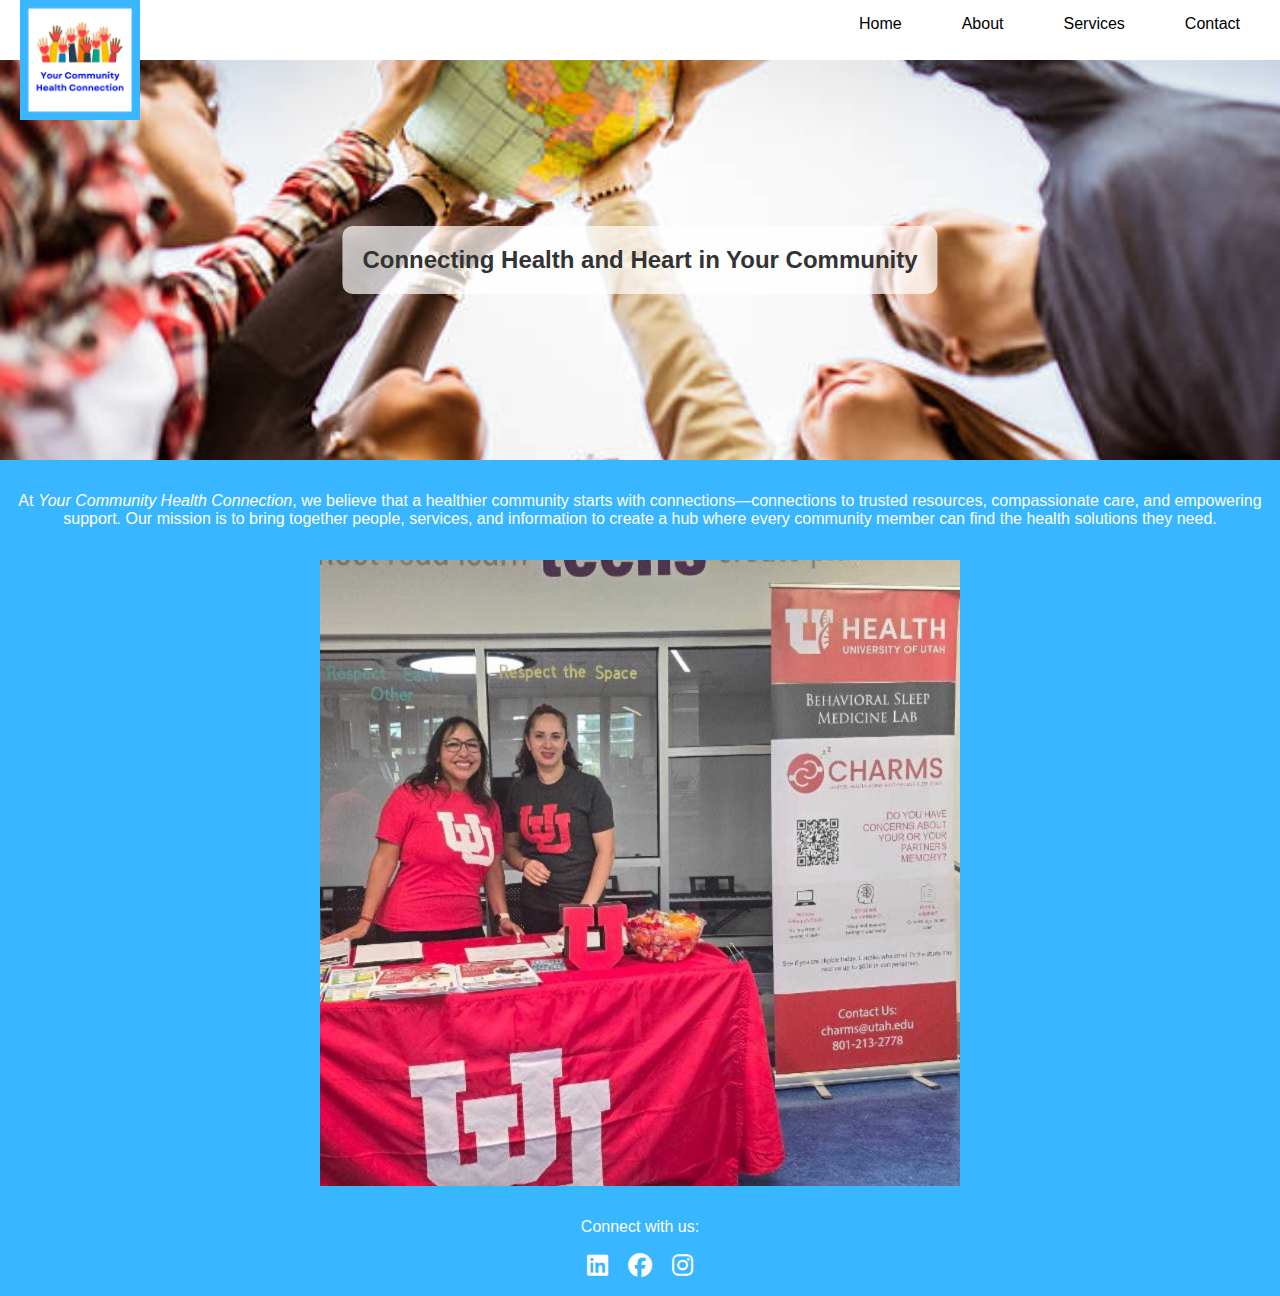
<file: index.html>
<!DOCTYPE html>
<html lang="en">
<head>
    <meta charset="UTF-8">
    <meta name="viewport" content="width=device-width, initial-scale=1.0">
    <title>Your Community Health Connection</title>
    <link rel="stylesheet" href="https://cdnjs.cloudflare.com/ajax/libs/font-awesome/6.5.1/css/all.min.css">
    <link rel="stylesheet" href="./styles.css">
</head>

<body>
    <header class="header-wrapper">
        <!-- Logo on the left -->
        <div class="logo">
            <img src="assets/logo_ychc.png" alt="logo">
        </div>

        <!-- Navigation links on the right -->
        <nav class="nav-links">
            <a class="nav-link" href="#home">Home</a>
            <a class="nav-link" href="about.html">About</a>
            <a class="nav-link" href="services.html">Services</a>
            <a class="nav-link" href="contact.html">Contact</a>
        </nav>
    </header>

    <main class="homepage">
        <!-- Homepage Content Section -->
        <div class="main-image">
            <img src="assets/ychc100.jpg" alt="community image" class="hero-image">
            <!--translucent box with text-->
            <div class="text-overlay">
                Connecting Health and Heart in Your Community
            </div>

        </div>
        <div class="main-text">
            <p>At <em>Your Community Health Connection</em>, we believe that a healthier community starts with connections—connections to trusted resources, compassionate care, and empowering support. Our mission is to bring together people, services, and information to create a hub where every community member can find the health solutions they need.</p>
        </div>
        <img src="assets/serv_1.jpg" class="shrink-image">    
            
            <!-- <h2>Who We Are</h2> -->
            <!-- <p>We are more than just a health resource. We are a dedicated team of healthcare professionals, wellness advocates, and community partners who share a vision of a thriving, healthy community. By bridging gaps in healthcare access and knowledge, we’re here to support your well-being every step of the way.</p> -->

            <!-- <h2>What We Offer</h2> -->
            <!-- <ul> -->
                <!-- <li><strong>Community Resources:</strong> Access local healthcare providers, wellness programs, and support groups tailored to the needs of our community.</li> -->
                <!-- <li><strong>Health Education:</strong> Find articles, workshops, and events on a wide range of health topics, from preventive care to mental well-being.</li> -->
                <!-- <li><strong>Personalized Support:</strong> Connect with experts who are ready to listen, guide, and provide answers to your health questions.</li> -->
            <!-- </ul> -->

            <!-- <h2>Our Commitment to You</h2> -->
            <!-- <p><em>Your Community Health Connection</em> is committed to fostering a space where everyone feels heard, supported, and equipped to lead a healthier life. We invite you to explore our resources, join our programs, and become part of a community that values health, compassion, and collaboration.</p> -->
            
            <!-- <p>Together, let’s build a healthier tomorrow.</p> -->

    </main>

    <!-- Footer Section -->
    <footer class="footer">
        <p>Connect with us:</p>
        <div class="social-links">
            <a href="https://www.linkedin.com/company/ychcusa" target="_blank" class="social-link">
                <i class="fab fa-linkedin"></i>
            </a>
            <a href="https://www.facebook.com/ychcusa" target="_blank" class="social-link">
                <i class="fab fa-facebook"></i>
            </a>
            <a href="https://www.instagram.com/ychcusa" target="_blank" class="social-link">
                <i class="fab fa-instagram"></i>
            </a>            
        </div>
    </footer>
  
</body>
</html>
</file>
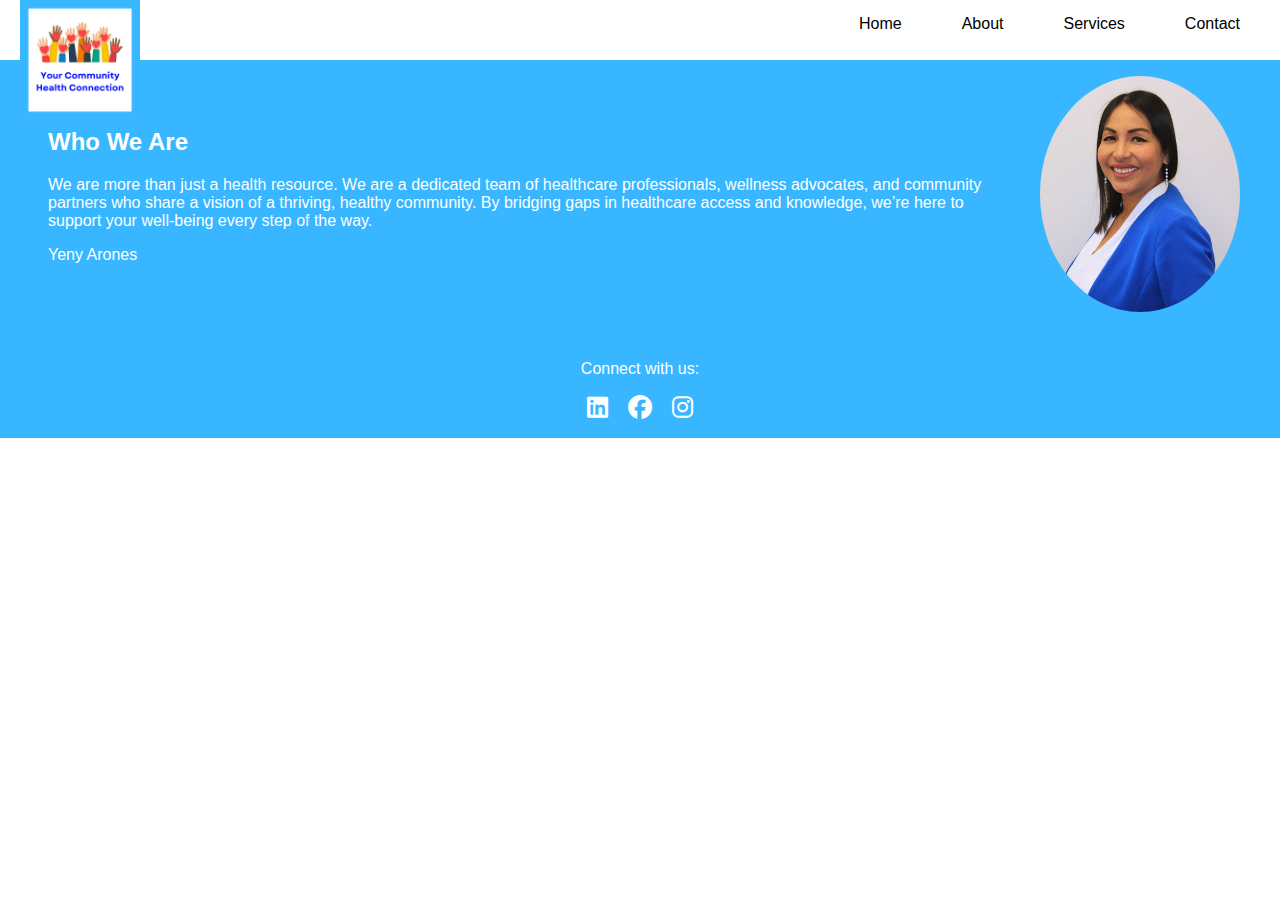
<file: about.html>
<!DOCTYPE html>
<html lang="en">
<head>
    <meta charset="UTF-8">
    <meta name="viewport" content="width=device-width, initial-scale=1.0">
    <title>Your Community Health Connection</title>
    <link rel="stylesheet" href="https://cdnjs.cloudflare.com/ajax/libs/font-awesome/6.5.1/css/all.min.css">
    <link rel="stylesheet" href="./styles.css">
</head>

<body>
    <header class="header-wrapper">
        <!-- Logo on the left -->
        <div class="logo">
            <img src="assets/logo_ychc.png" alt="logo">
        </div>

        <!-- Navigation links on the right -->
        <nav class="nav-links">
            <a class="nav-link" href="index.html">Home</a>
            <a class="nav-link" href="about.html">About</a>
            <a class="nav-link" href="services.html">Services</a>
            <a class="nav-link" href="contact.html">Contact</a>
        </nav>
    </header>

    <section class="intro">
        <!-- Homepage Content Section -->
        <div class="about-text">
            <h2>Who We Are</h2>
            <p>We are more than just a health resource. We are a dedicated team of healthcare professionals, wellness advocates, and community partners who share a vision of a thriving, healthy community. By bridging gaps in healthcare access and knowledge, we’re here to support your well-being every step of the way.</p>
            <p>Yeny Arones</p>
        </div>
        <img class="right-align" src="./assets/yeny.jpg" alt="Picture of Yenny" width="200">    

    </section>

    <!-- Footer Section -->
    <footer class="footer">
        <p>Connect with us:</p>
        <div class="social-links">
            <a href="https://www.linkedin.com/company/ychcusa" target="_blank" class="social-link">
                <i class="fab fa-linkedin"></i>
            </a>
            <a href="https://www.facebook.com/ychcusa" target="_blank" class="social-link">
                <i class="fab fa-facebook"></i>
            </a>
            <a href="https://www.instagram.com/ychcusa" target="_blank" class="social-link">
                <i class="fab fa-instagram"></i>
            </a>            
        </div>
    </footer>
  
</body>
</html>
</file>
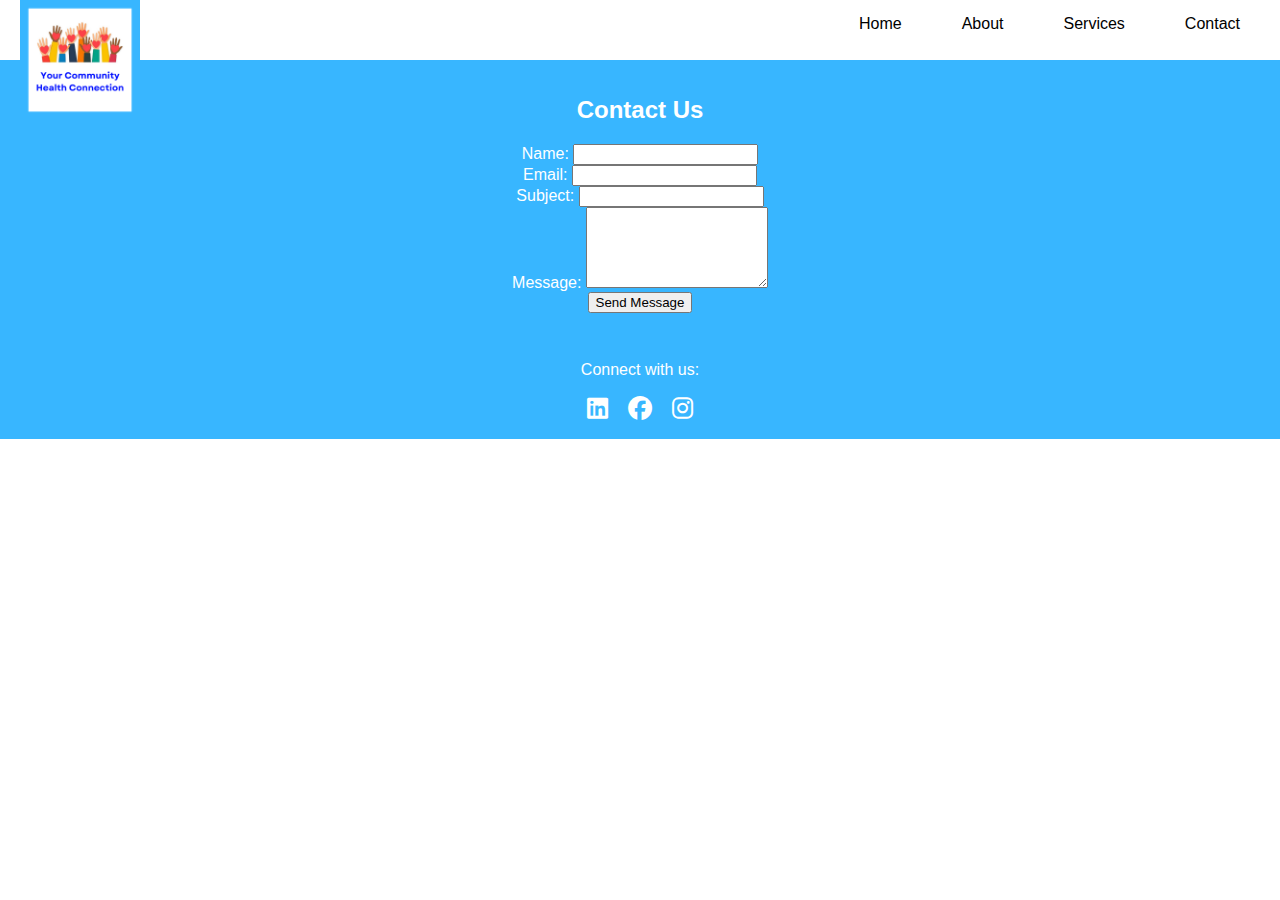
<file: contact.html>
<!DOCTYPE html>
<html lang="en">
<head>
    <meta charset="UTF-8">
    <meta name="viewport" content="width=device-width, initial-scale=1.0">
    <title>Your Community Health Connection</title>
    <link rel="stylesheet" href="https://cdnjs.cloudflare.com/ajax/libs/font-awesome/6.5.1/css/all.min.css">
    <link rel="stylesheet" href="./styles.css">
</head>

<body>
    <header class="header-wrapper">
        <!-- Logo on the left -->
        <div class="logo">
            <img src="assets/logo_ychc.png" alt="logo">
        </div>

        <!-- Navigation links on the right -->
        <nav class="nav-links">
            <a class="nav-link" href="index.html">Home</a>
            <a class="nav-link" href="about.html">About</a>
            <a class="nav-link" href="services.html">Services</a>
            <a class="nav-link" href="contact.html">Contact</a>
        </nav>
    </header>

    <main class="homepage">
        <!-- Homepage Content Section -->
        <div class="main-text">
            <h2>Contact Us</h2>

            <form class="contact-form" action="https://formspree.io/f/xrbgpydo/" method="post">
                <div class="form-group">
                    <label for="name">Name:</label>
                    <input type="text" id="name" name="name" required>
                </div>
                <div class="form-group">
                    <label for="email">Email:</label>
                    <input type="email" id="email" name="email" required>
                </div>
                <div class="form-group">
                    <label for="subject">Subject:</label>
                    <input type="text" id="subject" name="subject">
                </div>
                <div class="form-group">
                    <label for="message">Message:</label>
                    <textarea id="message" name="message" rows="5" required></textarea>
                </div>
                <button type="submit" class="submit-btn">Send Message</button>
            </form>

    </main>

    <!-- Footer Section -->
    <footer class="footer">
        <p>Connect with us:</p>
        <div class="social-links">
            <a href="https://www.linkedin.com/company/ychcusa" target="_blank" class="social-link">
                <i class="fab fa-linkedin"></i>
            </a>
            <a href="https://www.facebook.com/ychcusa" target="_blank" class="social-link">
                <i class="fab fa-facebook"></i>
            </a>
            <a href="https://www.instagram.com/ychcusa" target="_blank" class="social-link">
                <i class="fab fa-instagram"></i>
            </a>            
        </div>
    </footer>
  
</body>
</html>
</file>
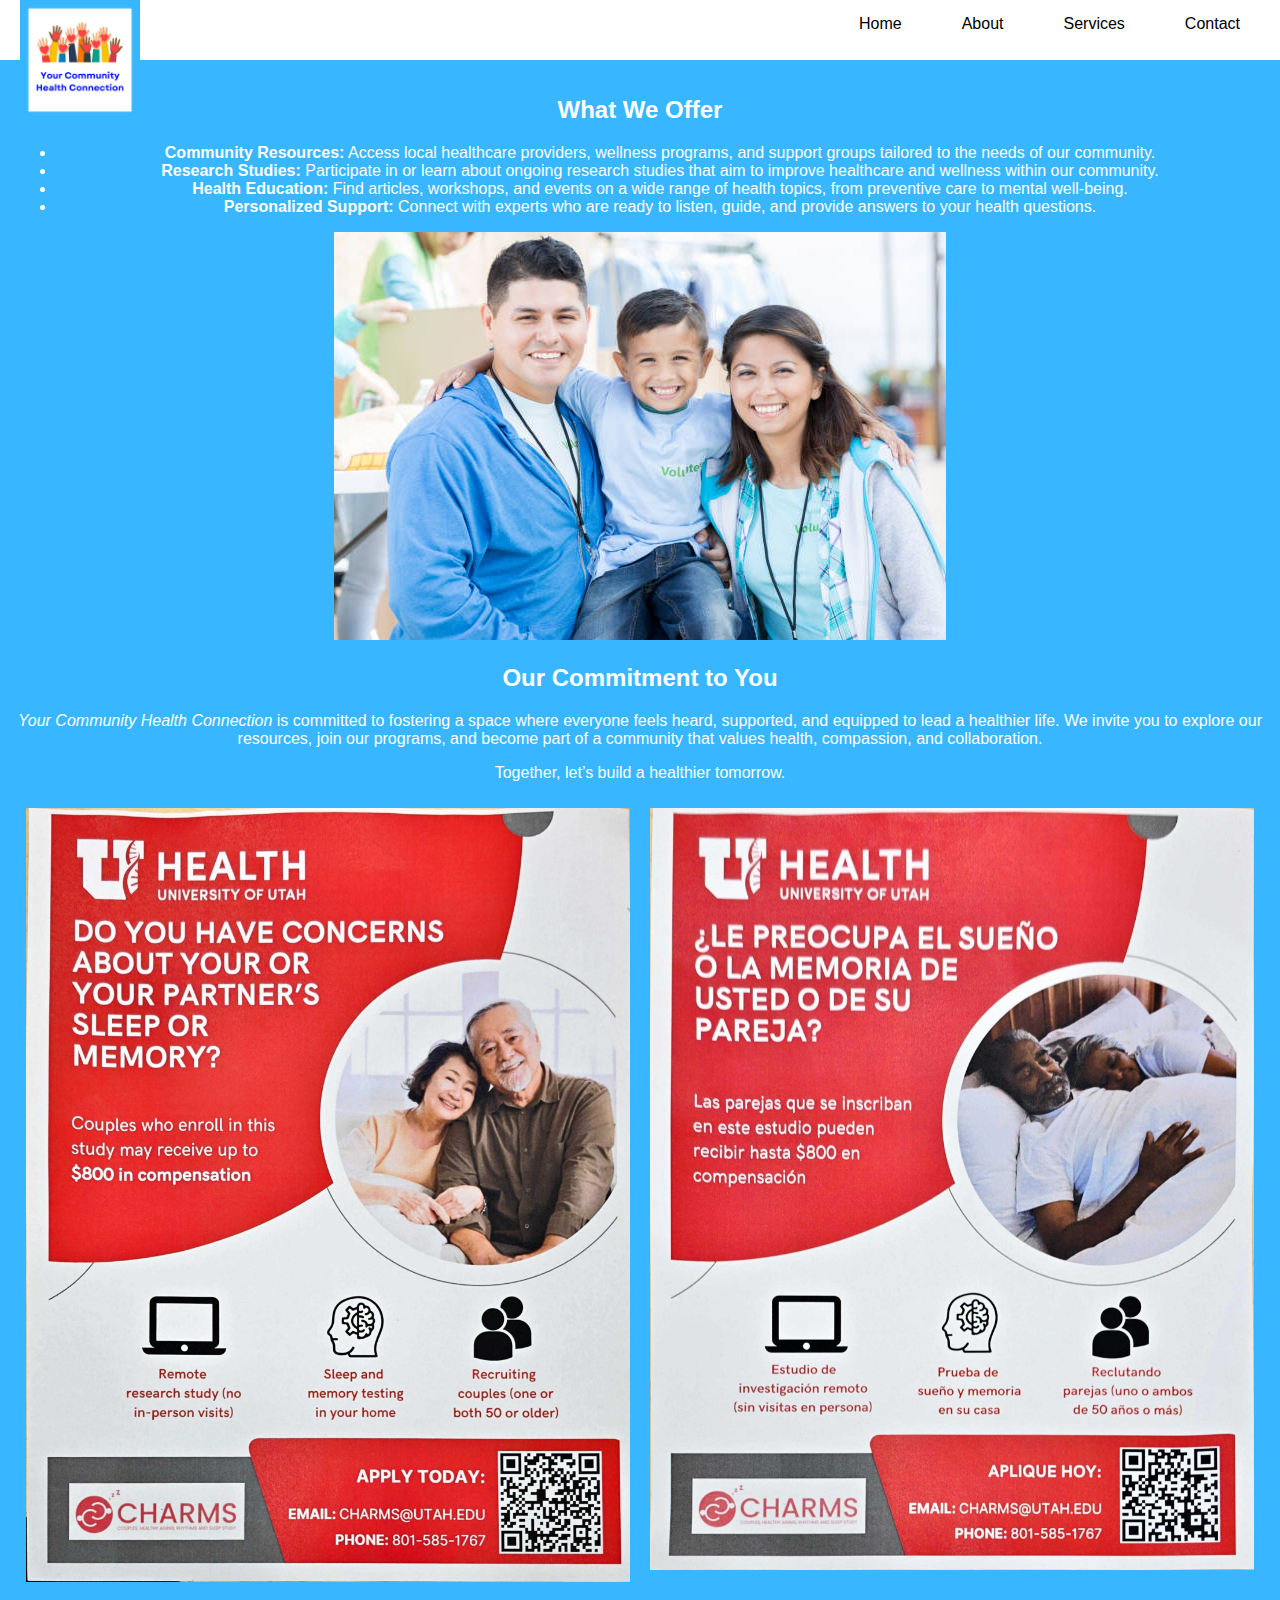
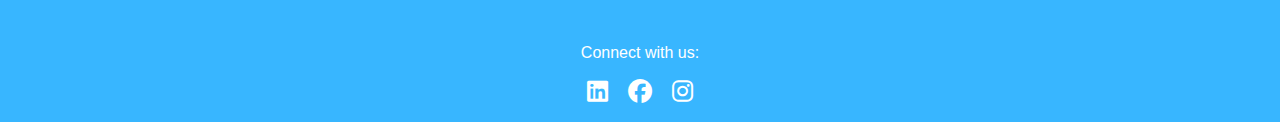
<file: services.html>
<!DOCTYPE html>
<html lang="en">
<head>
    <meta charset="UTF-8">
    <meta name="viewport" content="width=device-width, initial-scale=1.0">
    <title>Your Community Health Connection</title>
    <link rel="stylesheet" href="https://cdnjs.cloudflare.com/ajax/libs/font-awesome/6.5.1/css/all.min.css">
    <link rel="stylesheet" href="./styles.css">
</head>

<body>
    <header class="header-wrapper">
        <!-- Logo on the left -->
        <div class="logo">
            <img src="assets/logo_ychc.png" alt="logo">
        </div>

        <!-- Navigation links on the right -->
        <nav class="nav-links">
            <a class="nav-link" href="index.html">Home</a>
            <a class="nav-link" href="about.html">About</a>
            <a class="nav-link" href="services.html">Services</a>
            <a class="nav-link" href="contact.html">Contact</a>
        </nav>
    </header>

    <main class="homepage">
        <!-- Homepage Content Section -->
        <div class="main-text">
            <h2>What We Offer</h2>
            <ul>
                <li><strong>Community Resources:</strong> Access local healthcare providers, wellness programs, and support groups tailored to the needs of our community.</li>
                <li><strong>Research Studies:</strong> Participate in or learn about ongoing research studies that aim to improve healthcare and wellness within our community.</li>
                <li><strong>Health Education:</strong> Find articles, workshops, and events on a wide range of health topics, from preventive care to mental well-being.</li>
                <li><strong>Personalized Support:</strong> Connect with experts who are ready to listen, guide, and provide answers to your health questions.</li>
            </ul>
            <img src="assets/ychc200.jpg">

            <h2>Our Commitment to You</h2>
            <p><em>Your Community Health Connection</em> is committed to fostering a space where everyone feels heard, supported, and equipped to lead a healthier life. We invite you to explore our resources, join our programs, and become part of a community that values health, compassion, and collaboration.</p>
            <p>Together, let’s build a healthier tomorrow.</p>
            
            <div class="image-row"> 
                <div class="image-column"> 
                    <img src="assets/apnea_eng.jpg" alt="First Image"class="image"> 
                </div> 
                <div class="image-column"> 
                    <img src="assets/apnea_span.jpg" alt="Second Image"class="image"> 
                </div> 
            </div>
            
        </div>
            
    </main>

    <!-- Footer Section -->
    <footer class="footer">
        <p>Connect with us:</p>
        <div class="social-links">
            <a href="https://www.linkedin.com/company/ychcusa" target="_blank" class="social-link">
                <i class="fab fa-linkedin"></i>
            </a>
            <a href="https://www.facebook.com/ychcusa" target="_blank" class="social-link">
                <i class="fab fa-facebook"></i>
            </a>
            <a href="https://www.instagram.com/ychcusa" target="_blank" class="social-link">
                <i class="fab fa-instagram"></i>
            </a>            
        </div>
    </footer>
  
</body>
</html>
</file>
<file: styles.css>
body {
    margin: 0;
    font-family: Verdana, Geneva, Tahoma, sans-serif
}

/* Header Wrapper - Fixed to the Top */
.header-wrapper {
    position: fixed;
    top: 0;
    left: 0;
    width: 100%;
    background-color: white;
    display: flex;
    justify-content: space-between;
    align-items: center;
    padding: 5px 20px;
    box-sizing: border-box;
    z-index: 1000;
    color: white;
}

.logo {
    position: relative;
    overflow: visible;
}

/* Logo */
.logo img {
    position: absolute;
    top: 50%;
    transform: translateY(-20%);
    height: 120px;
    /* width: 120px; */
    /* Smaller logo size */
    /* height: auto; */
}

/* Navigation Links */
.nav-links {
    display: flex;
    gap: 20px;
    margin-left:auto;
    /* Space between links */
    /* flex-wrap: nowrap; */
    /* Prevents wrapping */
}

.nav-link {
    color: black;
    text-decoration: none;
    padding: 10px 20px;
    transition: background 0.3s ease;
    text-align: center;
    white-space: nowrap;/* Prevents text from breaking */
}

.nav-link:hover {
    background-color: #38B6FF;
    border-radius: 5px;
}

/* Content Offset to Prevent Overlap */
/* Content Offset to Prevent Overlap */
.homepage {
    margin-top: 60px; /* Adjusted for fixed header height */
    /* padding: 2rem; */
    background-color: #38B6FF;
}

section {
    display: flex;
    justify-content: space-evenly;
    align-items: center;
}
section img {
    border-radius: 50%;
}


.intro {
    margin-top: 60px; /* Adjusted for fixed header height */
    /* padding: 2rem; */
    background-color: #38B6FF;
}

/* Home Section Styling */
/* Styling for Main Image */
/* Styling for the translucent text overlay */ 
.text-overlay { 
    position: absolute; 
    top: 50%; 
    left: 50%; 
    transform: translate(-50%, -50%); 
    background-color: rgba(255, 255, 255, 0.7); /* White with 70% opacity */ 
    color: #333; /* Text color */ 
    padding: 20px; 
    border-radius: 10px; /* Rounded corners */ 
    text-align: center; 
    font-size: 1.5rem; /* Adjust font size as needed */ 
    font-weight: bold; 
}
.main-image {
    position: relative;
    width: 100%;
    height: 400px; /* Adjust height as needed */
    overflow: hidden;
    /* Hide any overflow */
    /* text-align: center;  */
    /* margin-bottom: 2rem; Space between image and text */
}

.hero-image {
    height: 100%;
    object-fit: cover;
    /* Make the image cover the entire div */
    display: block;
    width: 100%;
    /* Adjust as needed for your design */
    /*max-width: 1200px;  Limit the image size */
    /* height: auto; Maintain aspect ratio  */
}

.shrink-image {
    display: block;
    margin: 0 auto;
    /* Make the image cover the entire div */
    display: block;
    width: 50%;
    height: auto;
}

/* Styling for Main Text */
.main-text {
    text-align: center;
    color: white;
    /* Adjust text color if needed */
    padding: 1rem;
}

.about-text {
    text-align: left;
    color: white;
    /* Adjust text color if needed */
    padding: 3rem;
}

.right-align {
    margin-right:40px;
}

.image-row { 
    display: flex; /* Use flexbox to align items horizontally */ 
    justify-content: space-between; /* Space between the columns */ 
} 

.image-column { 
    flex: 1; /* Each column will take equal space */ 
    margin: 10px; /* Add some space around the columns */ 
} 
.image { 
    width: 100%; /* Make the images fill their container */ 
    height: auto; /* Maintain the aspect ratio */ 
}

/* Footer Section (Optional) */
.footer {
    background-color: #38B6FF;
    color: white;
    text-align: center;
    padding: 1rem;
    /* margin-top: 3rem; */
}

/*Styling for social links */ 
.social-links { 
    display: flex; 
    justify-content: center; 
    gap: 20px; /* Space between icons */
    margin-top: 10px; 
} 

.social-link { 
    color: white; 
    font-size: 1.5rem; /* Adjust icon size */ 
    text-decoration: none; 
    transition: color 0.3s ease; 
} 
.social-link:hover { 
    color: #FFD700; /* Change color on hover, adjust as desired */ 
}
</file>
